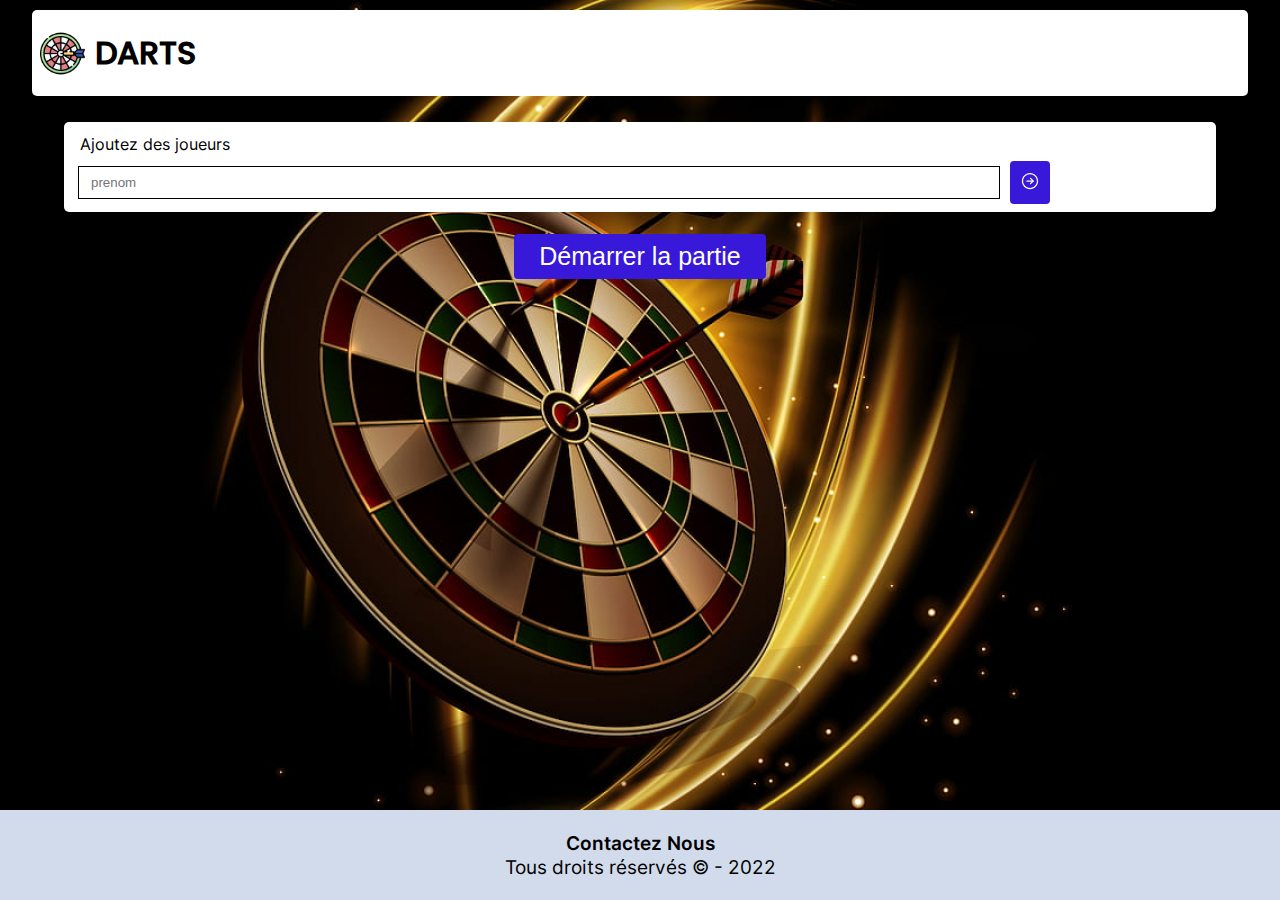
<file: index.html>
<!DOCTYPE html>
<html lang="en">
  <head>
    <meta charset="UTF-8">
    <meta http-equiv="X-UA-Compatible" content="IE=edge">
    <meta name="viewport" content="width=device-width, initial-scale=1.0">
    <link rel="stylesheet" href="style.css">
    <title>DARTS</title>
  </head>
  <body>
    <header>
      <div class="header">
        <img class="logo" src="/logos/darts.png">
        <h1>DARTS</h1>
      </div>
    </header>

    <section>
      <div class="joueurs">
        <p class="paragraph">Ajoutez des joueurs</p>
        <div class="flex">
          <input type="text" id="player-name" placeholder="prenom">
          <button class="btn" id="add-player">
            <svg width="20" height="20" viewBox="0 0 20 20"
              fill="none"
              xmlns="http://www.w3.org/2000/svg">
              <path fill-rule="evenodd" clip-rule="evenodd" d="M10
                3.125C6.20304
                3.125 3.125 6.20304 3.125 10C3.125 13.797
                6.20304 16.875 10
                16.875C13.797 16.875 16.875 13.797 16.875
                10C16.875 6.20304
                13.797 3.125 10 3.125ZM1.875 10C1.875 5.51269
                5.51269 1.875 10
                1.875C14.4873 1.875 18.125 5.51269 18.125
                10C18.125 14.4873
                14.4873 18.125 10 18.125C5.51269 18.125 1.875
                14.4873 1.875 10Z"
                fill="white"/>
                <path fill-rule="evenodd" clip-rule="evenodd"
                  d="M10.0346
                  6.90962C10.2787 6.66554 10.6744 6.66554
                  10.9185
                  6.90962L13.5669 9.55806C13.811 9.80214
                  13.811 10.1979 13.5669
                  10.4419L10.9185 13.0904C10.6744 13.3345
                  10.2787 13.3345
                  10.0346 13.0904C9.79054 12.8463 9.79054
                  12.4506 10.0346
                  12.2065L12.2411 10L10.0346 7.7935C9.79054
                  7.54943 9.79054
                  7.1537 10.0346 6.90962Z" fill="white"/>
                  <path fill-rule="evenodd"
                    clip-rule="evenodd" d="M6.25 10C6.25
                    9.65482 6.52982 9.375 6.875
                    9.375H13.125C13.4702 9.375 13.75
                    9.65482 13.75 10C13.75 10.3452 13.4702
                    10.625 13.125
                    10.625H6.875C6.52982 10.625 6.25 10.3452
                    6.25 10Z"
                    fill="white"/>
                  </svg>

                </button>
              </div>

            </div>
          </section>
          <section>
            <form id="form" action="/table.html" method="get" class="players">
              <!-- <label>
                <input class="player" disabled="disabled">
                <img src="/logos/x.svg">
              </label> -->
            </form>
            <div>
              <button class="button" type="submit" form="form">
                Démarrer la partie</button>
            </div>
          </section>


          <footer class="container_footer">
            <div class="footer">
              <h4> <a href="contact.html">Contactez Nous</a></h4>
              <p class="">Tous droits réservés &copy; - 2022</p>
            </div>
          </footer>
          <script src="app.js"></script>
        </body>
      </html>
</file>
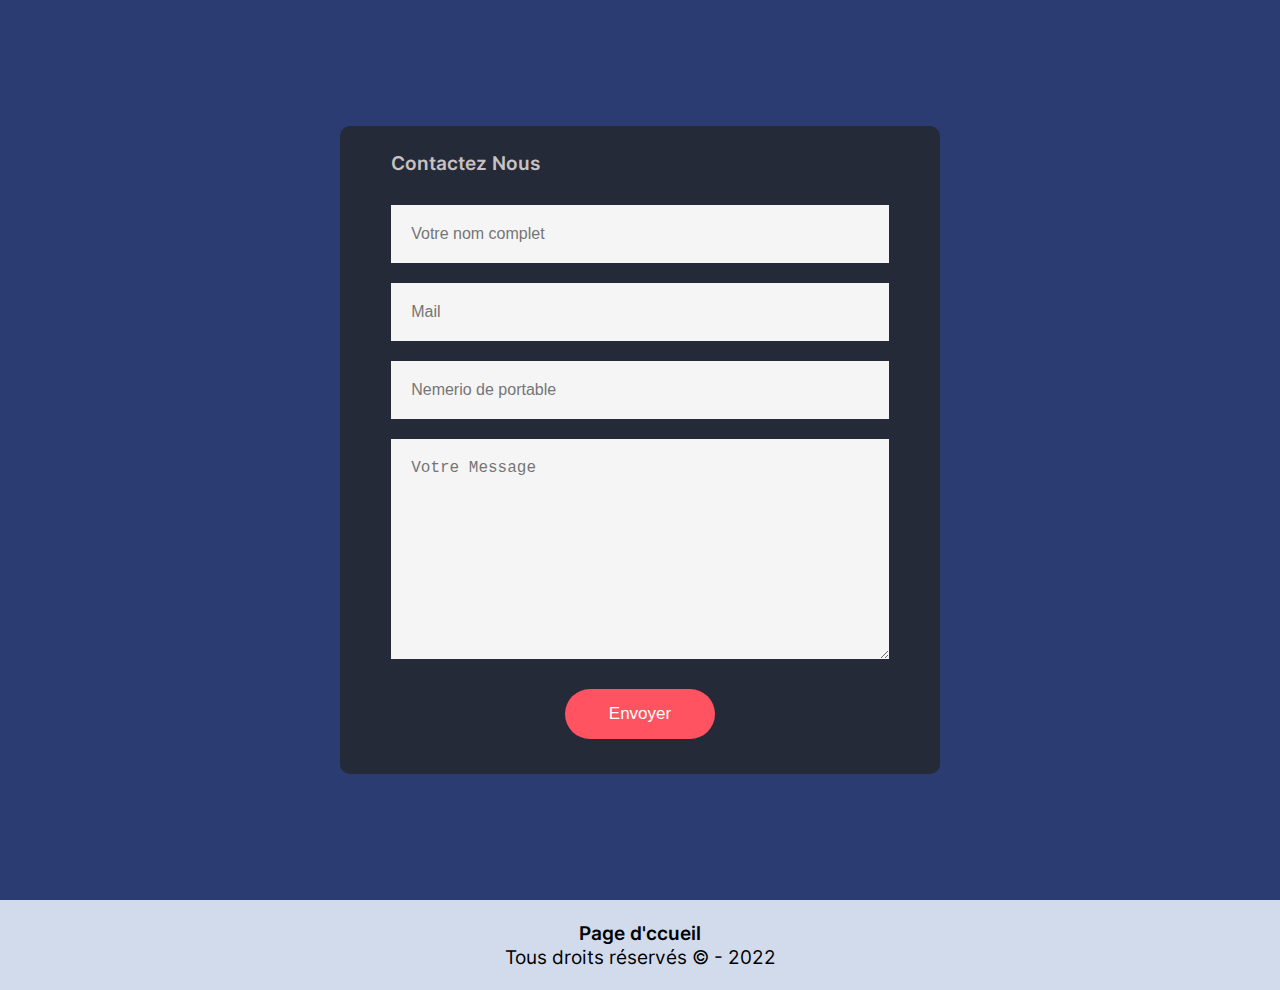
<file: contact.html>
<!DOCTYPE html>
<html lang="en">
  <head>
    <meta charset="UTF-8">
    <meta http-equiv="X-UA-Compatible" content="IE=edge">
    <meta name="viewport" content="width=device-width, initial-scale=1.0">
    <link rel="stylesheet" href="style.css">
    <title>Contact Form</title>
  </head>
  <body>
    <div class="container">
      <form class="form" onsubmit="sendEmail(); reset(); return false">
        <h3>Contactez Nous</h3>
        <input type="text" id="name" placeholder="Votre nom complet"
          required>
        <input type="email" id="email" placeholder="Mail" required>
        <input type="text" id="phone" placeholder="Nemerio de portable"
          required>
        <textarea id="message" cols="20" rows="10"
          placeholder="Votre Message"></textarea>
        <button type="submit">Envoyer</button>
      </form>
    </div>


    <footer class="container_footer">
      <div class="footer">
        <h4> <a href="index.html">Page d'ccueil</a></h4>
        <p class="">Tous droits réservés &copy; - 2022</p>
      </div>
    </footer>
    <script src="https://smtpjs.com/v3/smtp.js"></script>
    <script src="contact.js"></script>
  </body>
</html>
</file>
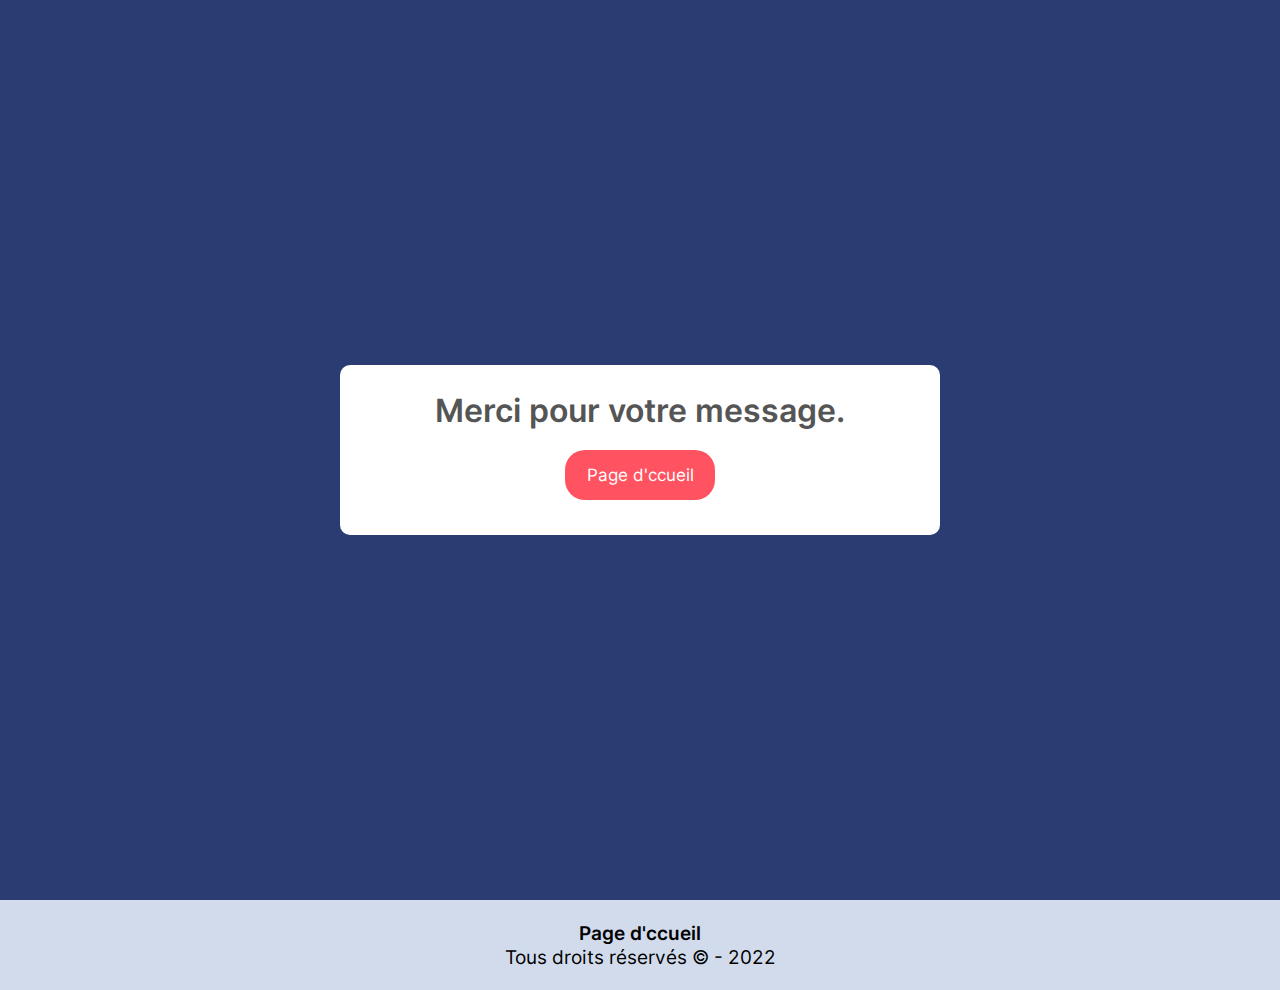
<file: sent.html>
<!DOCTYPE html>
<html lang="en">
  <head>
    <meta charset="UTF-8">
    <meta http-equiv="X-UA-Compatible" content="IE=edge">
    <meta name="viewport" content="width=device-width, initial-scale=1.0">
    <link rel="stylesheet" href="style.css">
    <title>Document</title>
  </head>
  <body>
    <div class="container">
      <div class="contact">
        <h1>Merci pour votre message.</h1>
        <a href="index.html">Page d'ccueil</a>
      </div>
    </div>



    <footer class="container_footer">
      <div class="footer">
        <h4> <a href="index.html">Page d'ccueil</a></h4>
        <p class="">Tous droits réservés &copy; - 2022</p>

      </div>

    </footer>
  </body>
</html>
</file>
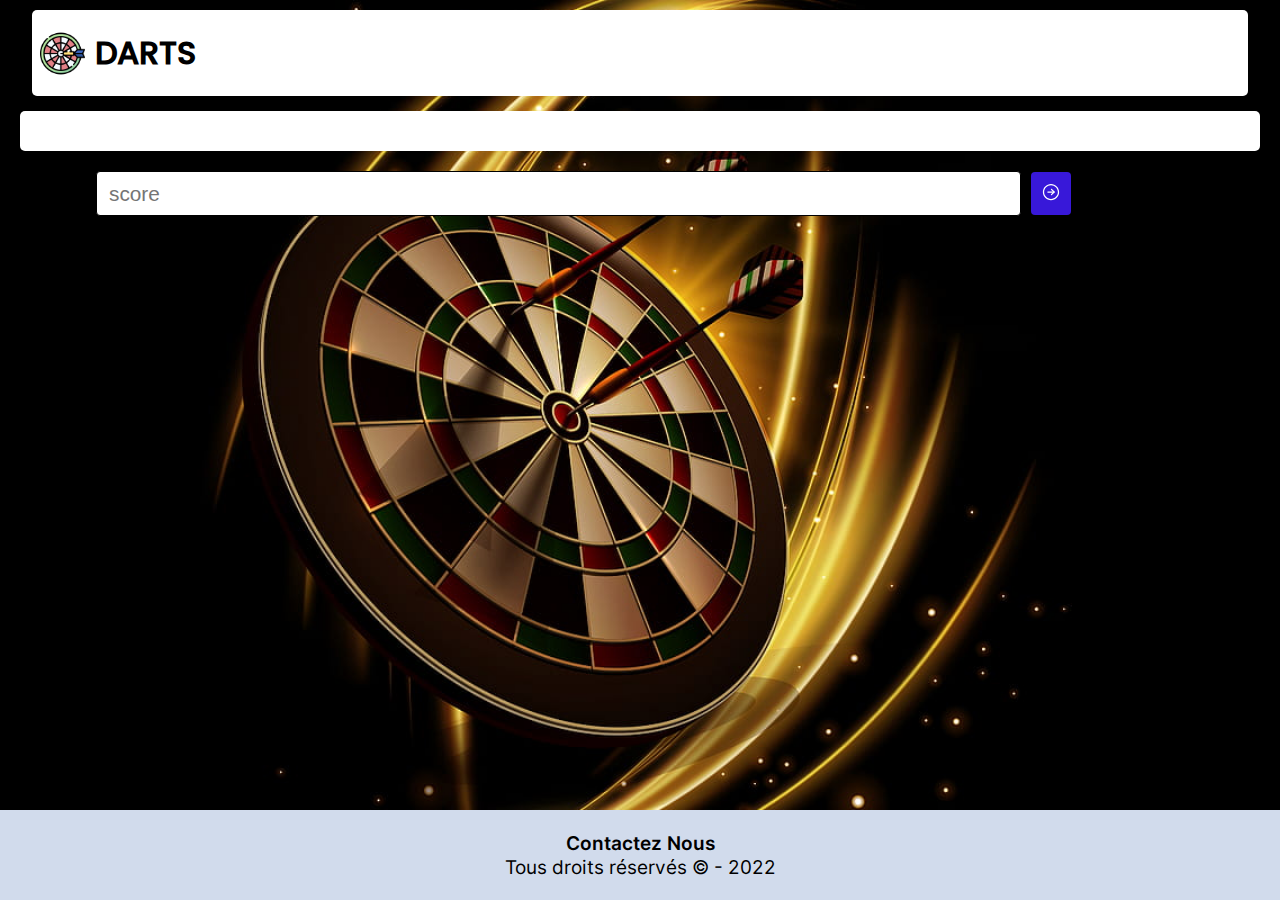
<file: table.html>
<!DOCTYPE html>
<html lang="en">
  <head>
    <meta charset="UTF-8">
    <meta http-equiv="X-UA-Compatible" content="IE=edge">
    <meta name="viewport" content="width=device-width, initial-scale=1.0">
    <link rel="stylesheet" href="style.css">
    <title>DARTS</title>
  </head>
  <body>
    <header>
      <div class="header">
        <img class="logo" src="/logos/darts.png">
        <h1>DARTS</h1>
      </div>
    </header>

    <section class="table">
      <table style="width: 100%;">
        <thead>

        </thead>
        <tbody>
          <!-- <tr>
            <td>280</td>
            <td>275</td>
          </tr>
          <tr>
            <td>264</td>
            <td>220</td>
          </tr>
          <tr>
            <td>195</td>
            <td>160</td>
          </tr>
          <tr>
            <td>180</td>
            <td>120</td>
          </tr>
          <tr>
            <td>152</td>
            <td>86</td>
          </tr>
          <tr>
            <td>127</td>
            <td>52</td>
          </tr>
          <tr>
            <td>82</td>
            <td>5</td>
          </tr>
          <tr>
            <td>61</td>
            <td>X</td>
          </tr>
          <tr>
            <td>45</td>
            <td>X</td>
          </tr>
          <tr>
            <td>22</td>
            <td>X</td>
          </tr> -->
        </tbody>
      </table>
    </section>
    <section class="flex1">
      <div class="flex">
        <input type="number" id="player-score" placeholder="score">
        <button class="btn" id="add-score">
          <svg width="20" height="20" viewBox="0 0 20 20" fill="none"
            xmlns="http://www.w3.org/2000/svg">
            <path fill-rule="evenodd" clip-rule="evenodd" d="M10
              3.125C6.20304 3.125 3.125 6.20304 3.125 10C3.125
              13.797 6.20304 16.875 10 16.875C13.797 16.875 16.875
              13.797 16.875 10C16.875 6.20304 13.797 3.125 10
              3.125ZM1.875 10C1.875 5.51269 5.51269 1.875 10
              1.875C14.4873 1.875 18.125 5.51269 18.125 10C18.125
              14.4873 14.4873 18.125 10 18.125C5.51269 18.125
              1.875 14.4873 1.875 10Z" fill="white"/>
              <path fill-rule="evenodd" clip-rule="evenodd"
                d="M10.0346 6.90962C10.2787 6.66554 10.6744
                6.66554 10.9185 6.90962L13.5669 9.55806C13.811
                9.80214 13.811 10.1979 13.5669 10.4419L10.9185
                13.0904C10.6744 13.3345 10.2787 13.3345 10.0346
                13.0904C9.79054 12.8463 9.79054 12.4506 10.0346
                12.2065L12.2411 10L10.0346 7.7935C9.79054
                7.54943 9.79054 7.1537 10.0346 6.90962Z"
                fill="white"/>
                <path fill-rule="evenodd" clip-rule="evenodd"
                  d="M6.25 10C6.25 9.65482 6.52982 9.375 6.875
                  9.375H13.125C13.4702 9.375 13.75 9.65482
                  13.75 10C13.75 10.3452 13.4702 10.625 13.125
                  10.625H6.875C6.52982 10.625 6.25 10.3452
                  6.25 10Z" fill="white"/>
                </svg>

              </button>
            </div>
          </section>

          <div id="player-win"></div>


          <!-- <a href="index.html">Restart</a> -->

          <footer class="container_footer">
            <div class="footer">
              <h4> <a href="contact.html">Contactez Nous</a></h4>
              <p class="">Tous droits réservés &copy; - 2022</p>
            </div>
          </footer>
          <script src="game.js"></script>
        </body>
      </html>
</file>
<file: style.css>
@font-face {
  font-family: "Poppins";
  font-style: normal;
  font-weight: 500;
  font-stretch: 100%;
  font-display: swap;
  src: url("/fonts/Poppins-Medium.ttf") format("truetype");
}
@font-face {
  font-family: "Inter";
  font-style: normal;
  font-weight: 400;
  font-stretch: 100%;
  font-display: swap;
  src: url("/fonts/Inter-Regular.ttf") format("truetype");
}
@font-face {
  font-family: "Inter";
  font-style: normal;
  font-weight: 600;
  font-stretch: 100%;
  font-display: swap;
  src: url("/fonts/Inter-SemiBold.ttf") format("truetype");
}
* {
  padding: 0;
  margin: 0;
  text-decoration: none;
  list-style: none;
  box-sizing: border-box;
}

html {
  scroll-behavior: smooth;
}
body {
  margin: 0;
  min-height: 100vh;
  background-color: rgb(0 0 0);
  font-family: "Inter";
  background-image: url("/photos/bg-img.jpg");
  background-repeat: no-repeat;
  background-size: contain;
  background-position: center;
  display: flex;
  flex-direction: column;
}
.header {
  height: 86px;
  width: 95%;
  margin: 10px auto 0 auto;
  background-color: #ffffff;
  border-radius: 5px;
  box-sizing: border-box;
  display: flex;
  align-items: center;
  gap: 10px;
  font-family: "Poppins";
}
.header .logo {
  height: 45px;
  margin-left: 8px;
}

.joueurs {
  background-color: #ffffff;
  height: 90px;
  width: 90%;
  margin: 26px auto 0 auto;
  border-radius: 5px;
}
div .paragraph {
  text-align: left;
  padding-left: 16px;
  padding-top: 10px;
  padding-bottom: 5px;
  font-size: 16px;
  line-height: 24px;
}
.joueurs .flex {
  width: 100%;
}
.flex {
  display: flex;
  align-items: center;
  width: 85%;
}
.joueurs input {
  padding: 6px 12px 6px 12px;
  height: 33px;
  margin-left: 14px;
  margin-right: 10px;
  width: 80%;
  border: solid 1px;
}
div .btn {
  background-color: #3818d9;
  border-radius: 4px;
  height: 43px;
  padding: 10px;
  border: none;
}
.player {
  margin-top: 8px;
  height: 40px;
  width: 90%;
  margin-left: auto;
  margin-right: auto;
  background-color: #ffffff;
  border-radius: 5px;
  display: flex;
  align-items: center;
  justify-content: space-between;
  padding-left: 15px;
}

.player input {
  /* margin: 10px 0px 12px 18px; */
  border-style: none;
  font-size: 1rem;
  font-weight: bold;
}
.players {
  margin-top: 20px;
}
.label {
  padding-left: 3rem;
  color: black;
  margin: 10px 0px 12px 18px;
}
div .button {
  margin-top: 22px;
  height: 45px;
  display: block;
  padding: 6px 25px;
  margin-left: auto;
  margin-right: auto;
  font-size: 25px;
  background-color: #3818d9;
  border-radius: 4px;
  color: #ffffff;
  border: none;
}
div .button a {
  color: #ffffff;
}

/* table css */

.table {
  background-color: #ffffff;
  margin: 15px 20px 0 20px;
  display: flex;
  flex-direction: row;
  align-items: center;
  padding: 20px 0;
  border-radius: 5px;
}
table {
  border-collapse: collapse;
  table-layout: fixed;
}
table td:not(:first-child),
table th:not(:first-child) {
  border-left: 2px solid black;
}
.name {
  color: #046bd2;
}

.table th {
  padding-bottom: 15px;
}
.table td {
  text-align: center;
  padding-bottom: 3px;
}
.flex1 {
  display: flex;
  align-items: center;
  gap: 7px;
  margin-top: 20px;
  justify-content: center;
}
.flex1 input {
  padding: 6px 12px;
  height: 45px;
  margin-right: 10px;
  border: solid 1px;
  border-radius: 4px;
  width: 85%;
  font-size: 1.3rem;
}
#player-win {
  text-align: center;
  /* padding-top: 20px; */
  color: #0f0f10;
  font-size: 1.2rem;
  font-weight: bold;
}
.restart {
  border-radius: 10px;
  font-size: 25px;
  padding: 10px 20px;
  background-color: #24489f;
  color: #ffffff;
}
#player-win p {
  padding: 10px 0;
  margin: 15px 30px 30px 30px;
  background-color: #d1dbec;
  border-radius: 5px;
}

/* contact form */
.container {
  width: 100%;
  height: 100vh;
  background: #2b3c72;
  display: flex;
  flex-direction: column;
  align-items: center;
  justify-content: center;
}
.form {
  background: #252a39;
  display: flex;
  flex-direction: column;
  padding: 2vw 4vw;
  width: 90%;
  max-width: 600px;
  border-radius: 10px;
}
.form h3 {
  color: rgb(199, 193, 193);
  font-weight: 800;
  margin-bottom: 20px;
}
.form input,
.form textarea {
  border: 0;
  margin: 10px 0;
  padding: 20px;
  outline: none;
  background: #f5f5f5;
  font-size: 1rem;
}
.form button {
  padding: 15px;
  background: #ff5361;
  color: #ffffff;
  font-size: 17px;
  border: 0;
  outline: none;
  cursor: pointer;
  width: 150px;
  margin: 20px auto 10px;
  border-radius: 25px;
}

.container {
  width: 100%;
  height: 100vh;
  background: #2b3c72;
  display: flex;
  /* flex-direction: column; */
  align-items: center;
  justify-content: center;
}
.contact {
  background: white;
  display: flex;
  flex-direction: column;
  padding: 2vw 4vw;
  width: 90%;
  max-width: 600px;
  border-radius: 10px;
  text-align: center;
}
.contact h1 {
  color: #555;
  font-weight: 800;
}
.contact a {
  padding: 15px;
  background: #ff5361;
  color: #ffffff;
  font-size: 17px;
  border: 0;
  outline: none;
  cursor: pointer;
  width: 150px;
  margin: 20px auto 10px;
  border-radius: 20px;
}

/* footer page */

.container_footer {
  width: 100%;
  height: 10vh;
  background: #d1dbec;
  display: flex;
  /* flex-direction: column; */
  align-items: center;
  justify-content: center;
  margin-top: auto;
}

.footer {
  font-size: 1.2rem;
  display: flex;
  flex-direction: column;
  text-align: center;
}
.footer a {
  color: black;
}
</file>
